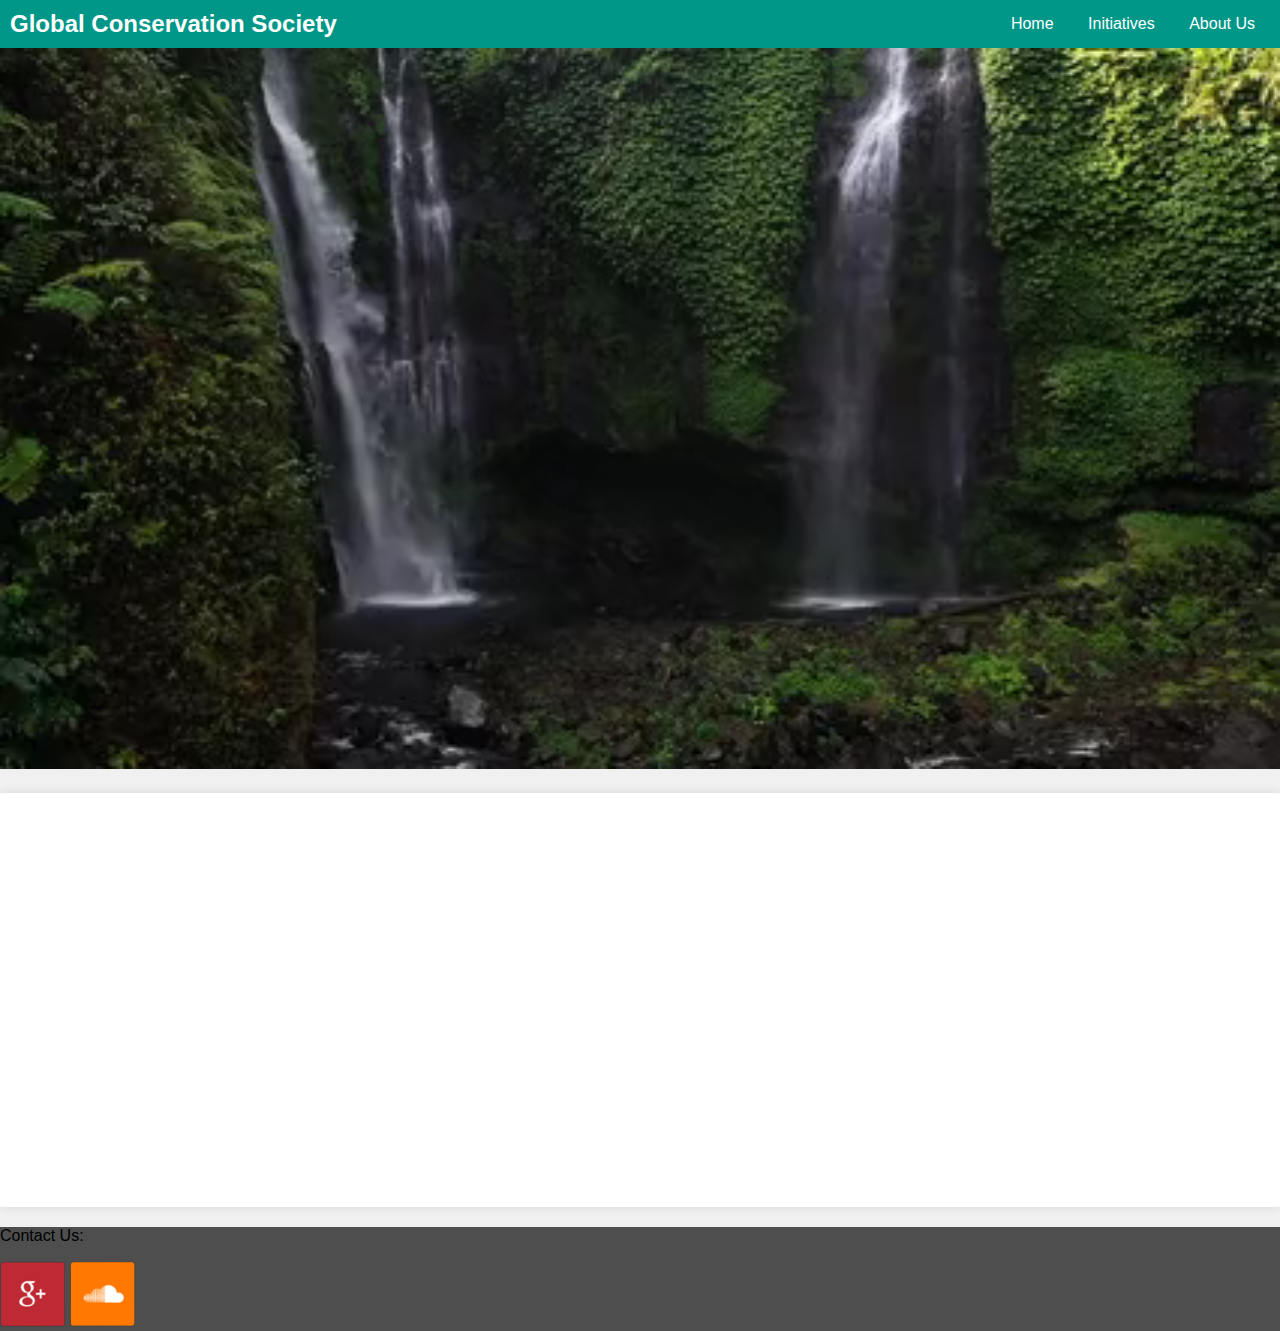
<file: index.html>
<!DOCTYPE html>
<html lang="en">
<head>
    <meta charset="UTF-8">
    <meta name="viewport" content="width=device-width, initial-scale=1.0">
    <title>Environmental Conservation</title>
    <link rel="stylesheet" href="style.css">
</head>
<body>

    <header>
        <nav>
            <span class="pagetitle">Global Conservation Society</span>
            <span class="links">
                <a href="index.html" class="navlinks">Home</a>
                <a href="initiatives.html" class="navlinks">Initiatives</a>
                <a href="aboutus.html" class="navlinks">About Us</a>

            </span>
        </nav>
    </header>

    <section>
        <video autoplay loop id="video">
            <source src="backgroundvid.mp4" type="video/mp4">
        </video>

        <div id="slogan">
            <p>PRESERVING NATURE FOR FUTURE GENERATIONS</p>
        </div>

        <article>
            <div id="article1home">
                Organization Mission:
                <br>
                <br>
                The Global Conservation Society (GCS) is dedicated to promoting environmental conservation 
                <br>
                and protecting the planet's biodiversity. Established in 1995, our mission is to raise 
                <br>
                awareness, implement sustainable initiatives, and collaborate with communities worldwide to 
                <br>
                safeguard ecosystems and ensure a harmonious coexistence with nature.
            </div>

            <div id="article2home">
                Key Conservation Programs:
                <br>
                <br>
                - Reforestation Projects
                <br>
                - Marine Life Protection
                <br>
                - Endangered Species Preservation
                <br>
                - Climate Change Mitigation
                <br>
                - Environmental Education Initiatives
            </div>
            
        </article>
    </section>

    <footer>
        <p>Contact Us: </p>
        <div class="icon" id="email"></div>
        <div class="icon" id="twitter"></div>
    </footer>
</body>
</html>
</file>
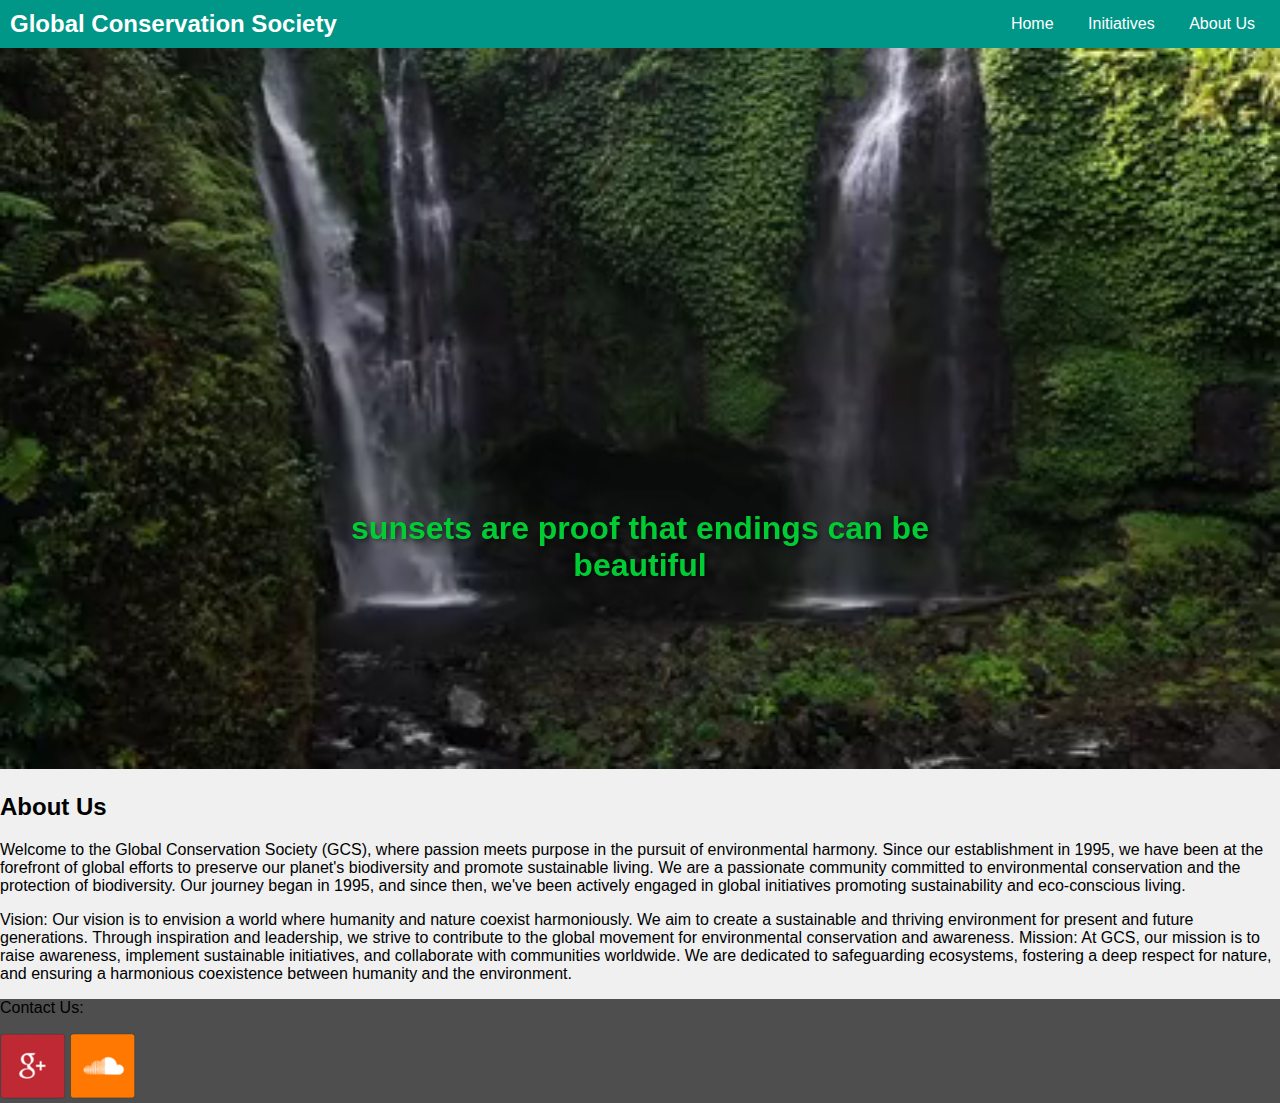
<file: aboutus.html>
<!DOCTYPE html>
<html lang="en">
<head>
    <meta charset="UTF-8">
    <meta name="viewport" content="width=device-width, initial-scale=1.0">
    <title>Environmental Conservation - About Us</title>
    <link rel="stylesheet" href="style.css">
</head>
<body>

    <header>
        <nav>
            <span class="pagetitle">Global Conservation Society</span>
            <span class="links">
                <a href="index.html" class="navlinks">Home</a>
                <a href="initiatives.html" class="navlinks">Initiatives</a>
                 <a href="aboutus.html" class="navlinks">About Us</a>

            </span>
        </nav>
    </header>

    <section>
        
        <video autoplay loop id="video">
            <source src="backgroundvid.mp4" type="video/mp4">
            
            
        </video>
        <div id="slogan3">
            <p>sunsets are proof that endings can be beautiful</p>
        </div>

        
        <div id="aboutus">
            <h2>About Us</h2>

            <p>
                Welcome to the Global Conservation Society (GCS), where passion meets purpose in the pursuit of environmental harmony. Since our establishment in 1995, we have been at the forefront of global efforts to preserve our planet's biodiversity and promote sustainable living.
                We are a passionate community committed to environmental conservation and the protection of biodiversity. Our journey began in 1995, and since then, we've been actively engaged in global initiatives promoting sustainability and eco-conscious living.</p>

            
            <p>
                 Vision:
                 Our vision is to envision a world where humanity and nature coexist harmoniously. We aim to create a sustainable and thriving environment for present and future generations. Through inspiration and leadership, we strive to contribute to the global movement for environmental conservation and awareness.

                 Mission:
                  At GCS, our mission is to raise awareness, implement sustainable initiatives, and collaborate with communities worldwide. We are dedicated to safeguarding ecosystems, fostering a deep respect for nature, and ensuring a harmonious coexistence between humanity and the environment.
            </p>

        </div>
    </section>

    <footer>
        <p>Contact Us: </p>
        <div class="icon" id="email"></div>
        <div class="icon" id="twitter"></div>
    </footer>

</body>
</html>
</file>
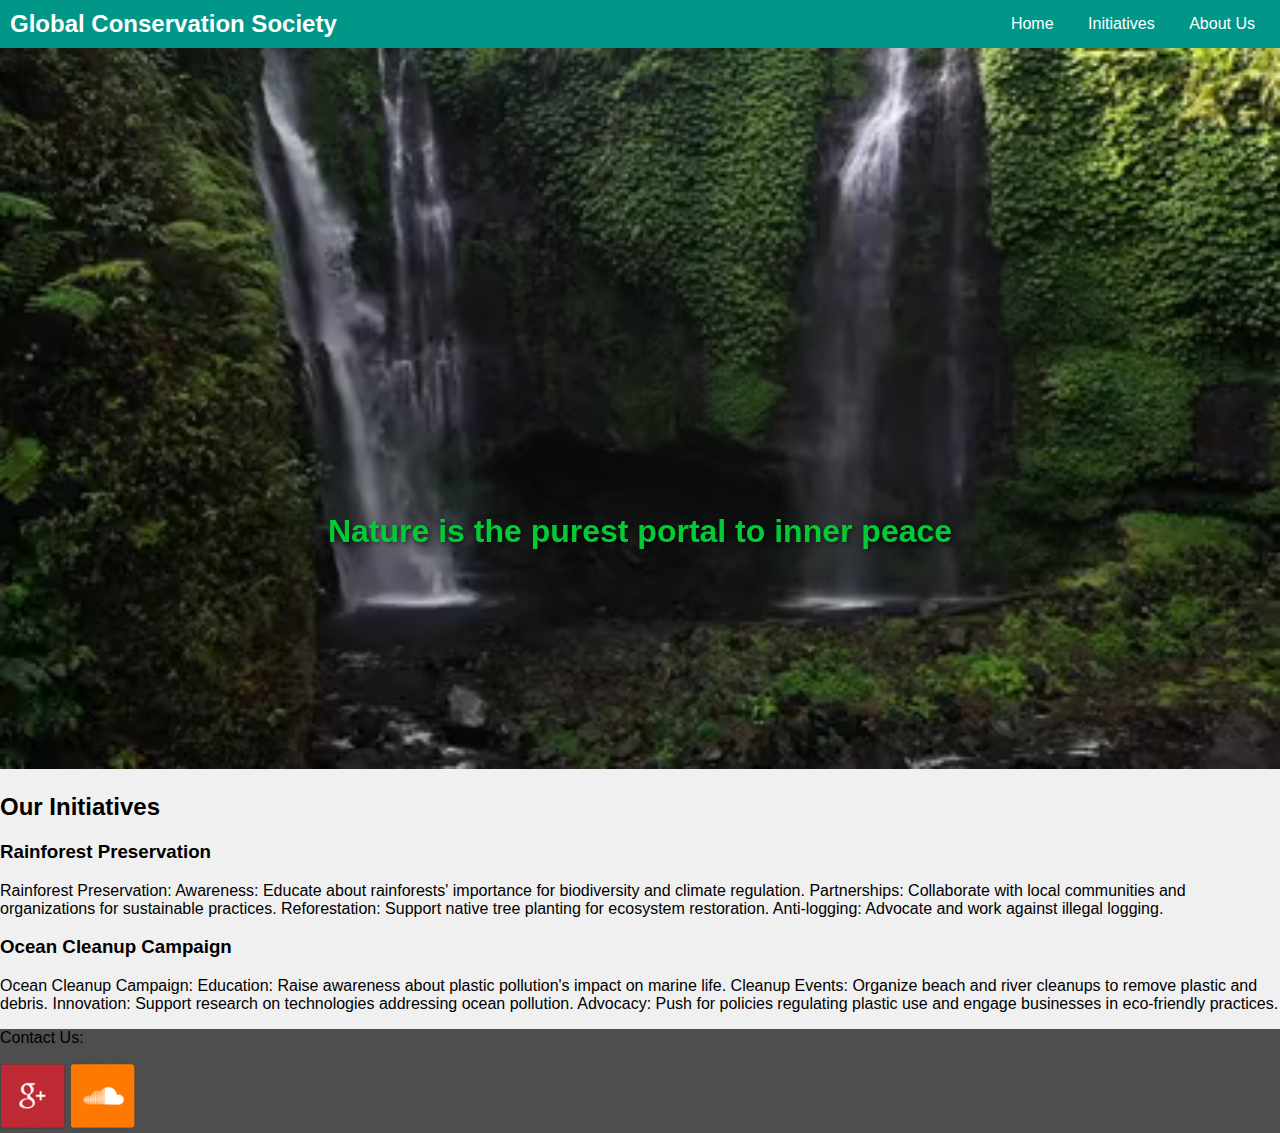
<file: initiatives.html>
<!DOCTYPE html>
<html lang="en">
<head>
    <meta charset="UTF-8">
    <meta name="viewport" content="width=device-width, initial-scale=1.0">
    <title>Environmental Conservation - Initiatives</title>
     <link rel="stylesheet" href="style.css">
</head>
<body>

    <header>
        <nav>
            <span class="pagetitle">Global Conservation Society</span>
            <span class="links">
                <a href="index.html" class="navlinks">Home</a>
                <a href="initiatives.html" class="navlinks">Initiatives</a>
                <a href="aboutus.html" class="navlinks">About Us</a>

            </span>
        </nav>
    </header>

    <section>
        <video autoplay loop id="video">
            <source src="backgroundvid.mp4" type="video/mp4">
        </video>
        <div id="slogan2">
            <p>Nature is the purest portal to inner peace</p>
        </div>
        
        
        <div id="initiatives">
            <h2>Our Initiatives</h2>

            <div class="initiative">
                <h3>Rainforest Preservation</h3>
                <p>Rainforest Preservation:

                    Awareness: Educate about rainforests' importance for biodiversity and climate regulation.
                    Partnerships: Collaborate with local communities and organizations for sustainable practices.
                    Reforestation: Support native tree planting for ecosystem restoration.
                    Anti-logging: Advocate and work against illegal logging.
                    </p>
            </div>

            <div class="initiative">
                <h3>Ocean Cleanup Campaign</h3>
                <p>Ocean Cleanup Campaign:
                    
                    Education: Raise awareness about plastic pollution's impact on marine life.
                    Cleanup Events: Organize beach and river cleanups to remove plastic and debris.
                    Innovation: Support research on technologies addressing ocean pollution.
                    Advocacy: Push for policies regulating plastic use and engage businesses in eco-friendly practices.</p>
            </div>

            

        </div>
    </section>

    <footer>
        <p>Contact Us: </p>
        <div class="icon" id="email"></div>
        <div class="icon" id="twitter"></div>
    </footer>

</body>
</html>
</file>
<file: style.css>
body {
    margin: 0;
    padding: 0;
    font-family: 'Arial', sans-serif;
    background-color: #f0f0f0;
}

header {
    background-color: #009688;
    color: #fff;
    padding: 10px;
}

nav {
    display: flex;
    justify-content: space-between;
    align-items: center;
}

.pagetitle {
    font-size: 1.5em;
    font-weight: bold;
}

.navlinks {
    color: #fff;
    text-decoration: none;
    margin: 0 15px;
    transition: color 0.3s ease-in-out;
}

.navlinks:hover {
    color: #ffd700;
}

section {
    position: relative;
}

#video {
    width: 100%;
    height: 100%;
    object-fit: cover;
}


#slogan {
    position: absolute;
    top: 50%;
    left: 50%;
    transform: translate(-50%, -50%);
    text-align: center;
}

#slogan p {
    font-size: 2em;
    font-weight: bold;
    color: #00cc33;
    text-shadow: 2px 2px 4px rgba(0, 0, 0, 0.5);
    opacity: 0; /* Set initial opacity to 0 */
    transform: scale(0.8); /* Set initial scale value */
    animation: transformSlogan 2s ease-out forwards;
}
#slogan2{
    position: absolute;
    top: 50%;
    left: 50%;
    transform: translate(-50%, -50%);
    text-align: center;
}
#slogan2 p{
    animation: bounceSlogan 2s ease-out forwards;
    font-size: 2em;
    font-weight: bold;
    color: #00cc33;
    text-shadow: 2px 2px 4px rgba(0, 0, 0, 0.5);
}
#slogan3 p{
    animation: pulseSlogan 3s infinite;
    position: absolute;
    top: 50%;
    left: 50%;
    transform: translate(-50%, -50%);
    text-align: center;
    font-size: 2em;
    font-weight: bold;
    color: #00cc33;
    text-shadow: 2px 2px 4px rgba(0, 0, 0, 0.5);
}


article {
    padding: 20px;
    background-color: #fff;
    margin: 20px 0;
    box-shadow: 0 0 10px rgba(0, 0, 0, 0.1);

}

#article1home,
#article2home {
    font-size: 1.2em;
    line-height: 1.5;
    color: #333; animation: fadeIn 2s ease-out forwards;
    opacity: 0; /* Set initial opacity to 0 */
    transform: translateY(20px); /* Set initial translateY value */
    animation: fadeIn 2s ease-out forwards;
}
footer { background-color: #4e4e4e;

}

.icon {
    background: url(sprite3.png) no-repeat;
        width: 66px;
        height: 66px;
        display: inline-block;
}

@media screen and (max-width: 600px) {
    #video {
        height: 100%;
    }

    .pagetitle {
        font-size: 1.2em;
    }

    .navlinks {
        margin: 0 10px;
    }
    #article1home,
    #article2home {
        font-size: 1em;
    }

    .icon {
        width: 30px;
        height: 30px;
        margin: 0 5px;
    }
}
#twitter{background-position: -587px -72px;}
#email{background-position: -365px -221px;}

@keyframes fadeIn {
    0% {
        opacity: 0;
        transform: translateY(20px);
    }
    100% {
        opacity: 1;
        transform: translateY(0);
    }
}
@keyframes transformSlogan {
    0% {
        opacity: 0;
        transform: scale(0.8);
    }
    100% {
        opacity: 1;
        transform: scale(1);
    }
}
@keyframes bounceSlogan {
    0%, 20%, 50%, 80%, 100% {
        transform: translateY(0);
    }
    40% {
        transform: translateY(-20px);
    }
    60% {
        transform: translateY(-10px);
    }
}
@keyframes pulseSlogan {
    0% {
        transform: scale(1);
    }
    50% {
        transform: scale(1.1);
    }
    100% {
        transform: scale(1);
    }
}
</file>
